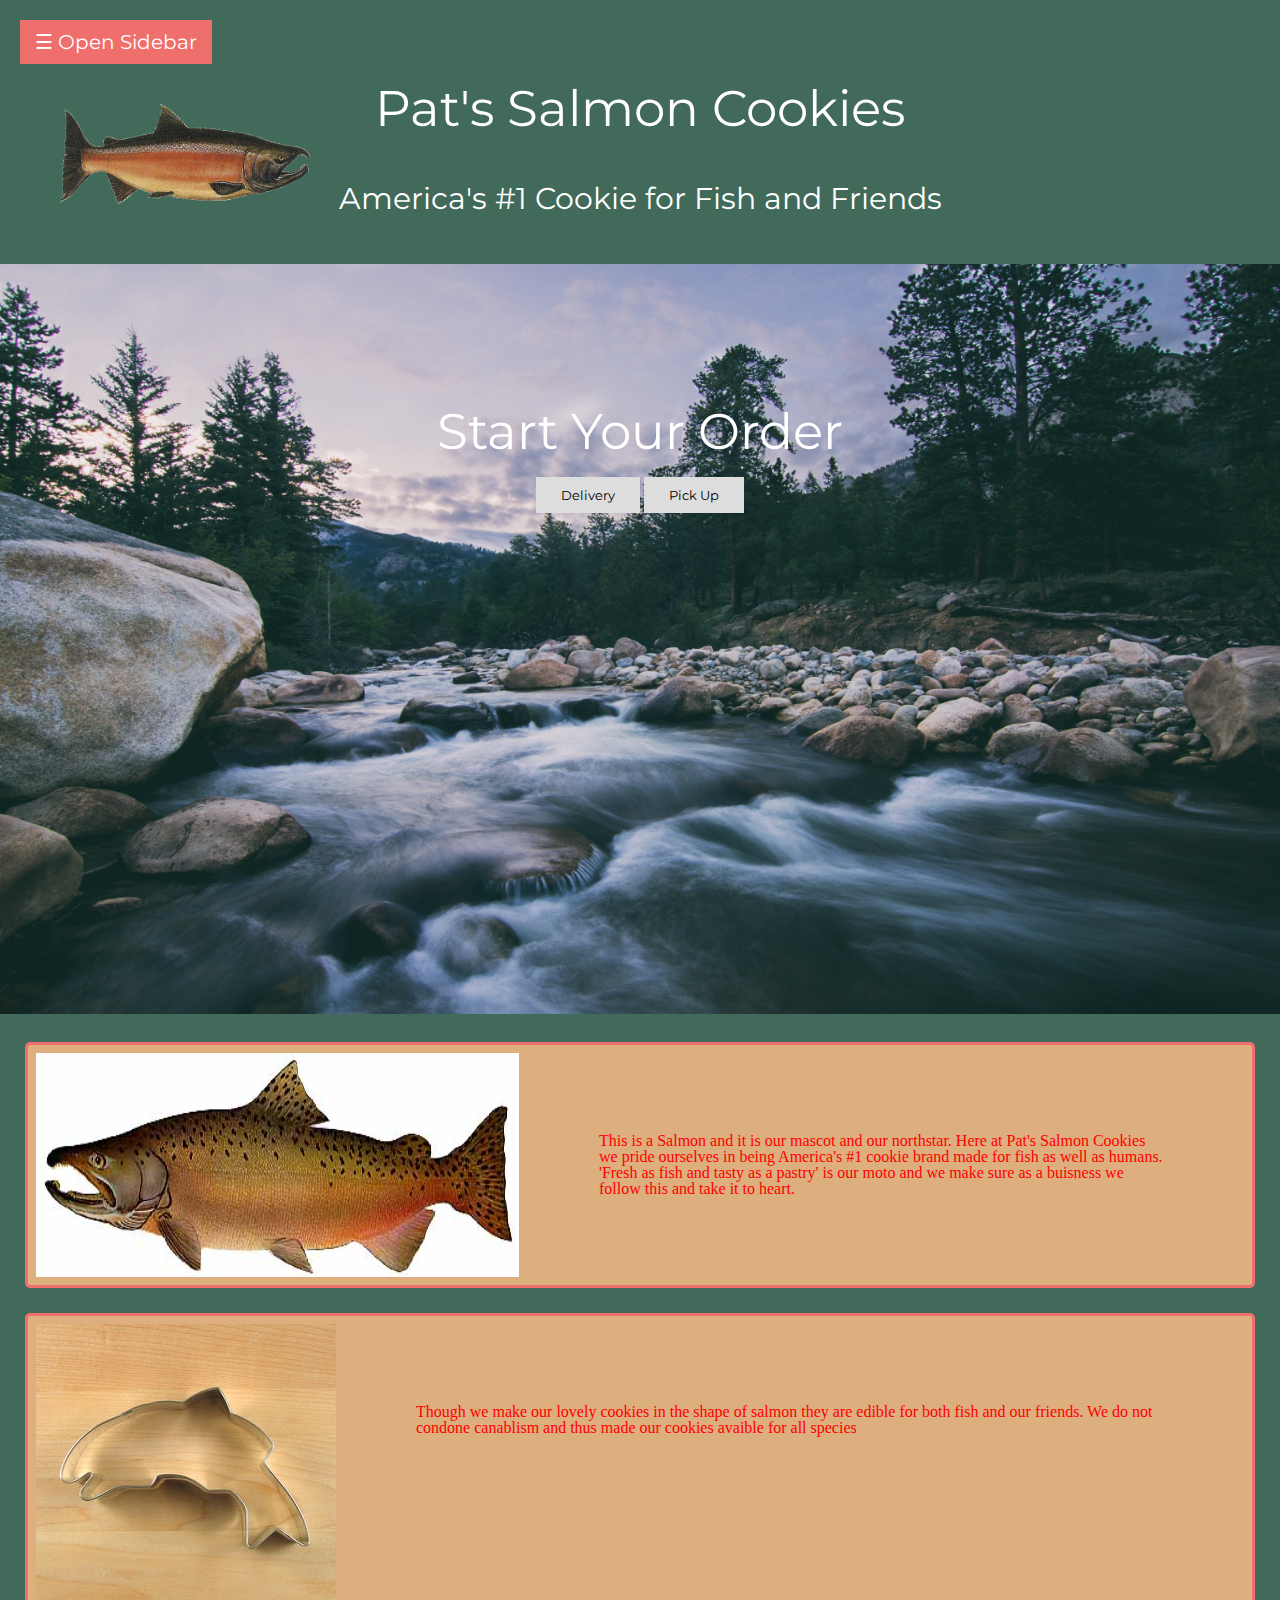
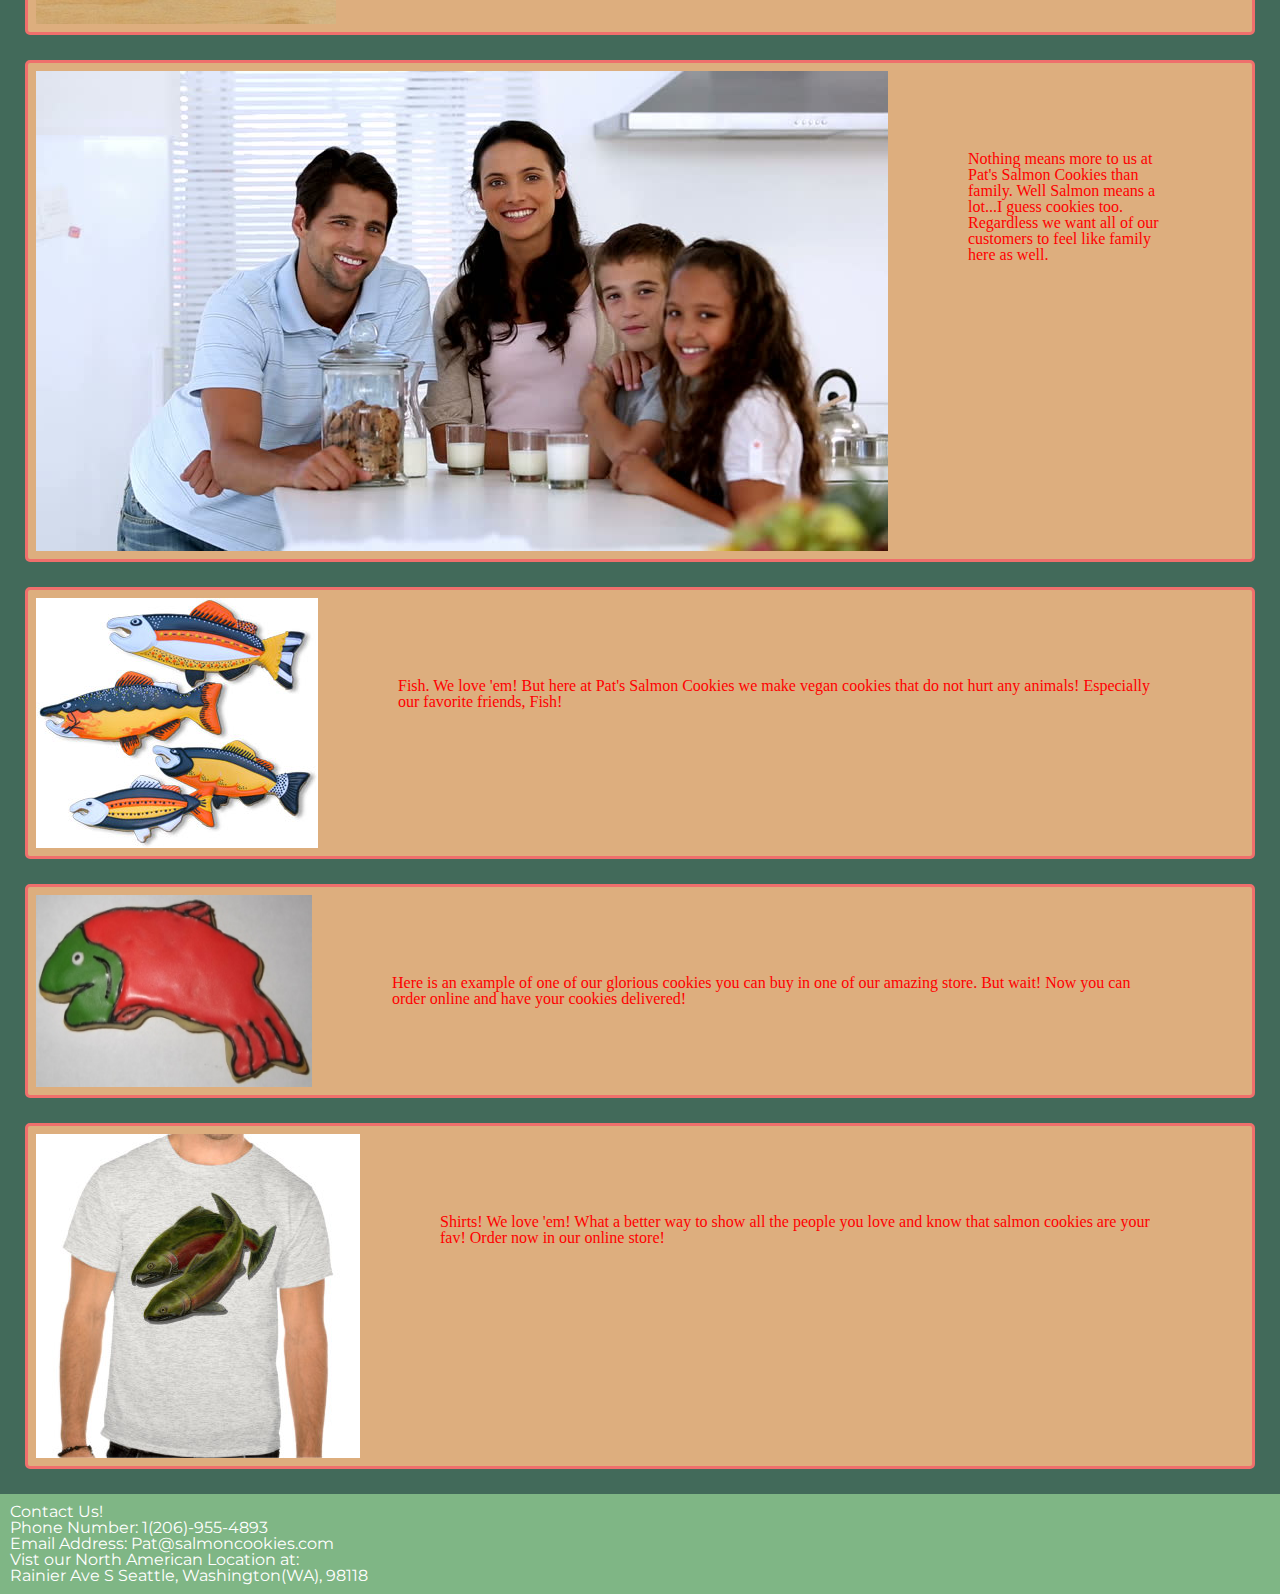
<file: html/index.html>
<!DOCTYPE html>
<html lang="en">


<head>
  <link rel="stylesheet" href="../css/style.css">
  <link rel="stylesheet" href="../css/reset.css">

  <link rel="preconnect" href="https://fonts.googleapis.com">
  <link rel="preconnect" href="https://fonts.gstatic.com" crossorigin>
  <link href="https://fonts.googleapis.com/css2?family=Montserrat:wght@500&display=swap" rel="stylesheet">


  <meta charset="UTF-8">
  <meta http-equiv="X-UA-Compatible" content="IE=edge">
  <meta name="viewport" content="width=device-width, initial-scale=1.0">
  <title>Salmon Cookies</title>
</head>


<body>
  <header>
    <div id="mySidebar" class="sidebar">
      <a href="javascript:void(0)" class="closebtn" onclick="closeNav()">&times;</a>
      <a href="#">About</a>
      <a href="#">Cookie Menu</a>
      <a href="#">Locations</a>
      <a href="#">Merch</a>
      <a href="#">Contact</a>
      <a href="../html/sales.html">Sales Info</a>
      <h3>Local Hours: 6am-8pm</h3>
      <h3>9668 Rainier Ave S
        Seattle, Washington(WA), 98118</h3>
      <h3>448-123, Ikanikeisaiganaibaai
        Tokyo, Japan
      </h3>
      <h3>Po Box 13283, Dubai, Emirates 13283
      </h3>
      <h3>38 R.De L'universite Paris, Ile-de-France 50649
      </h3>
      <h3>Av. Benavides 245, Of. 403 Lima, Peru
      </h3>
    </div>

    <div class="top">

      <div id="main">
        <button class="openbtn" onclick="openNav()">&#9776; Open Sidebar</button>


        <div></div>

        <img id=fishboy src="../img/salmon.png" alt="Salmon" />
        <h1>Pat's Salmon Cookies</h1>

        <h2>America's #1 Cookie for Fish and Friends</h2>


      </div>
    </div>

    <div class="hero-image">
      <img id=banner src="../img/banner.jpeg" alt="Banner Image">
    </div>
    <div class="hero-text">
      <h1 style="font-size:50px">Start Your Order</h1>
      <button class="order">Delivery</button>
      <button class="order">Pick Up</button>
    </div>
  </header>
  <main>


    <div class='flex-container'>
      <div><img class="bodyimg" src="../img/chinook.jpg" alt="Salmon 2" />
        <p>This is a Salmon and it is our mascot and our northstar. Here at Pat's Salmon Cookies we pride ourselves in
          being America's #1 cookie brand made for fish as well as humans. 'Fresh as fish and tasty as a pastry' is our
          moto and we make sure as a buisness we follow this and take it to heart.</p>
      </div>
      <div><img class="bodyimg" src="../img/cutter.jpeg" alt="Cookie Cutter" />
        <p>Though we make our lovely cookies in the shape of salmon they are edible for both fish and our friends. We do
          not condone canablism and thus made our cookies avaible for all species</p>
      </div>
      <div><img class="bodyimg" src="../img/family.jpg" alt="Family" />
        <p>Nothing means more to us at Pat's Salmon Cookies than family. Well Salmon means a lot...I guess cookies too.
          Regardless we want all of our customers to feel like family here as well. </p>
      </div>
      <div><img class="bodyimg" src="../img/fish.jpg" alt="Fish" />
        <p>Fish. We love 'em! But here at Pat's Salmon Cookies we make vegan cookies that do not hurt any animals!
          Especially our favorite friends, Fish!</p>
      </div>
      <div><img class="bodyimg" src="../img/frosted-cookie.jpg" alt="Frosted Cookie" />
        <p>Here is an example of one of our glorious cookies you can buy in one of our amazing store. But wait! Now you
          can order online and have your cookies delivered! </p>
      </div>
      <div><img class="bodyimg" src="../img/shirt.jpg" alt="Merch Shirt" />
        <p>Shirts! We love 'em! What a better way to show all the people you love and know that salmon cookies are your
          fav! Order now in our online store! </p>
      </div>
    </div>
  </main>

  <footer>
    <ul>
      <li>Contact Us!</li>
      <li>Phone Number: 1(206)-955-4893</li>
      <li>Email Address: Pat@salmoncookies.com</li>
      <li>Vist our North American Location at:</li>
      <li>Rainier Ave S
        Seattle, Washington(WA), 98118</li>
    </ul>
  </footer>
  <script>
    function openNav() {
      document.getElementById("mySidebar").style.width = "250px";
      document.getElementById("main").style.marginLeft = "250px";
    }
  
    function closeNav() {
      document.getElementById("mySidebar").style.width = "0";
      document.getElementById("main").style.marginLeft = "0";
    }
  </script>
</body>


</html>
</file>
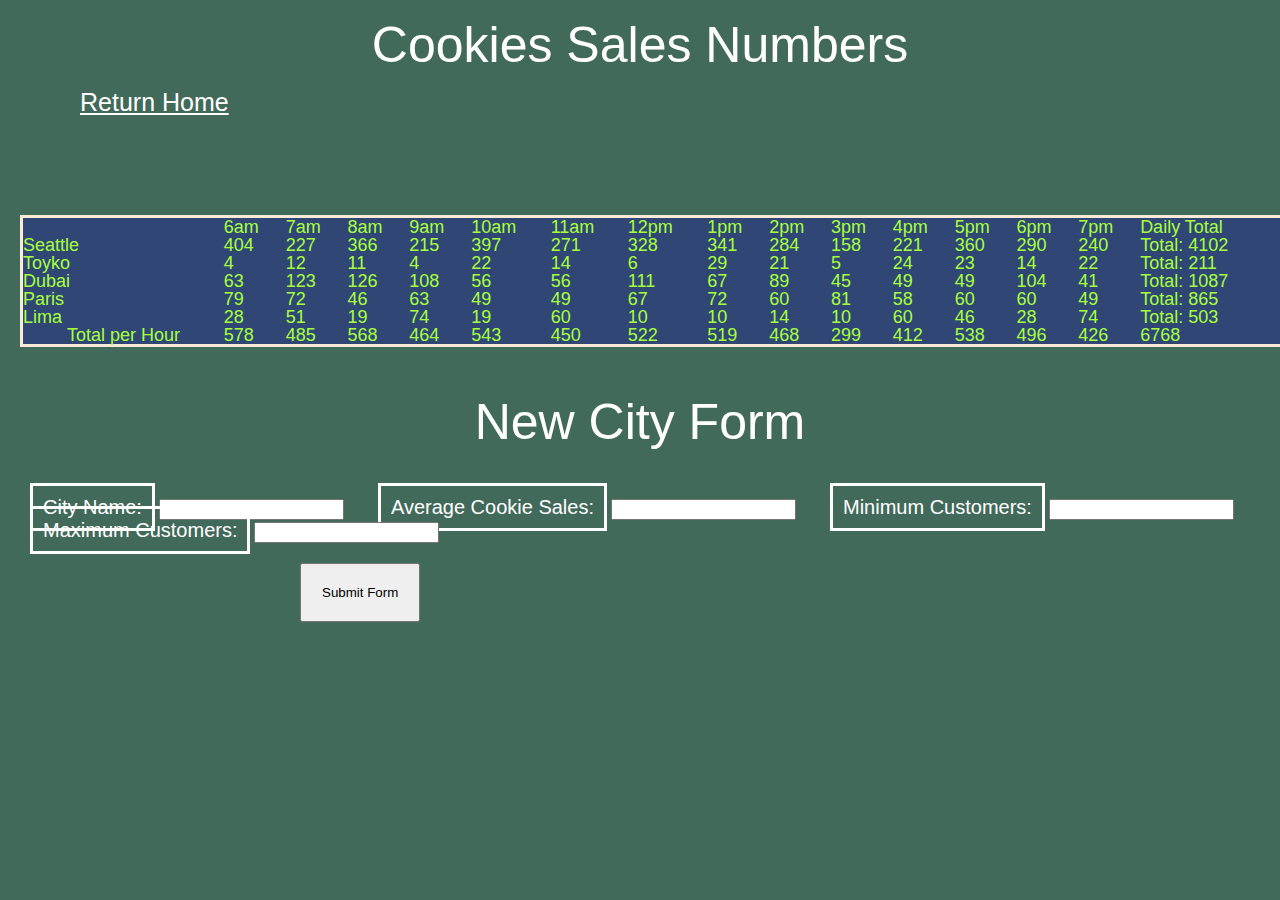
<file: html/sales.html>
<!DOCTYPE html>
<html lang="en">
  <head>
  <link rel="stylesheet" href="../css/stylesale.css">
  <link rel="stylesheet" href="../css/reset.css">
  <meta charset="UTF-8">
  <meta http-equiv="X-UA-Compatible" content="IE=edge">
  <meta name="viewport" content="width=device-width, initial-scale=1.0">
  <title>Sales Numbers</title>
</head>



<body>
  <header>
    <section id="display">
      <h1>Cookies Sales Numbers</h1>
      <a href="../html/index.html">Return Home</a>

    </section>
  </header>
  <table id="table"></table>

    <form id="myform">
      <fieldset>
        <legend>New City Form</legend>
        
        <label for="cityname">City Name:</label>
        <input type="text" name="cityname" id="cityname">
        
        <label for="averagecookie">Average Cookie Sales:</label>
        <input type="number" step="0.1" name="averagecookie" id="averagecookie">

        <label for="mincust">Minimum Customers:</label>
        <input type="number" name="mincust" id="mincust">
        
        <label for="maxcust">Maximum Customers:</label>
        <input type="number" name="maxcust" id="maxcust">
        
        
      </fieldset>
      
      <button type='submit'>Submit Form</button>
    </form>
  
    <script src="../js/app.js"></script>
</body>
</html>
</file>
<file: css/style.css>
@import url('https://fonts.googleapis.com/css2?family=Montserrat:wght@500&display=swap');







/* hero image */


.order {
  font-family: 'Montserrat', sans-serif;
}

/* header */

#banner {
  height: 750px;
  width: 100%;
}

.hero-text {
  text-align: center;
  position: absolute;
  top: 50%;
  left: 50%;
  transform: translate(-50%, -50%);
  color: rgb(234, 219, 219);
}

.hero-text button {
  border: none;
  outline: 0;
  display: inline-block;
  padding: 10px 25px;
  color: black;
  background-color: #ddd;
  text-align: center;
  cursor: pointer;
}

.hero-text button:hover {
  background-color: #555;
  color: white;
}



body {
background-color: #426A5A;
font-family: Georgia, 'Times New Roman', Times, serif
}

#fishboy {

height: 100px;
width: 250px;
position: absolute;
padding: 40px;
padding-bottom: 60px;

}



header h1 {
  font-family: 'Montserrat', sans-serif;
  color: white;
  font-size: 50px;
  text-align: center;
  padding: 20px;
}

header h2 {
  font-family: 'Montserrat', sans-serif;
  color: white;
  font-size: 30px;
  text-align: center;
  padding: 30px;
}



/* Side Bar */

.sidebar {
  height: 100%;
  width: 0; 
  position: fixed; 
  z-index: 1; 
  top: 0;
  left: 0;
  background-color: #7FB685; 
  font-family: 'Montserrat', sans-serif;
  overflow-x: hidden; 
  padding-top: 60px; 
  transition: 0.5s; 
}


.sidebar a {
  padding: 8px 8px 8px 32px;
  text-decoration: none;
  font-family: 'Montserrat', sans-serif;
  font-size: 25px;
  color: #ffffff;
  display: block;
  transition: 0.3s;
}



.sidebar > h3 {
  padding: 20px;
  font-family: 'Montserrat', sans-serif;
  color: #ffffff;
}


.sidebar a:hover {
  color: #f9f9f999;
}


.sidebar .closebtn {
  position: absolute;
  top: 0;
  right: 25px;
  font-size: 36px;
  margin-left: 50px;
}


.openbtn {
  font-size: 20px;
  cursor: pointer;
  background-color: #EF6F6C;
  color: white;
  padding: 10px 15px;
  border: none;
  font-family: 'Montserrat', sans-serif;
}

.openbtn:hover {
  background-color:  #ef6e6c92;
}

#main {
  transition: margin-left .5s; 
  padding: 20px;
}


@media screen and (max-height: 450px) {
  .sidebar {padding-top: 15px;}
  .sidebar a {font-size: 18px;}
}



.flex-container {

  display: flex;
  
  justify-content: center; 
  align-items: stretch; 
  /* flex-flow: column wrap; */ 
  
  flex-wrap: wrap; 
  align-content: flex-start;

  background-color: #426A5A;
  height: 100%;
  padding: 15px;
  gap: 5px;

}

.flex-container > div{
  display: flex;
  background: #DDAE7E;
  border: 3px solid #EF6F6C;
  border-radius: 5px;
  padding: 8px;
  margin: 10px;

  
}

.flex-container > div > img {
justify-content: right;
}

.flex-container > div > p {
  font-family: Georgia, 'Times New Roman', Times, serif;
  padding: 80px;
  color: red;
}






footer {
  background-color: #7FB685;;
  ;
  width: 100%;
  height: 100px;
  position: absolute;
  font-family: 'Montserrat', sans-serif;
  padding: 10px;
  color: #ffffff;
}

footer > ul {
  padding: 10px;
  font-family: 'Montserrat', sans-serif;
}
</file>
<file: css/stylesale.css>
#table {
  width: 100%;
  margin-top: 100px;
  margin-left: 20px;
  border-color: antiquewhite;
  color: rgb(167, 255, 60);
  border-style: solid;
  border-collapse: collapse;
  border-width: 3px;
  border-radius: 5px;
  font-size: large;
  font-family: Arial, Helvetica, sans-serif;
  background-color: rgba(24, 24, 156, 0.424);
}

td {
  border-style: solid;
  border-color: antiquewhite;
}

header a {
  font-family: 'Montserrat', sans-serif;
  color: white;
  font-size: 25px;
  text-align: center;
  padding: 20px;
  margin-left: 60px;
}

body {
  background-color: #426A5A;
}

button {
  padding: 20px;
  margin-left: 300px;
  margin-top: 20px;
  
}

header h1 {
  font-family: 'Montserrat', sans-serif;
  color: white;
  font-size: 50px;
  text-align: center;
  padding: 20px;
}

fieldset legend {
  font-family: 'Montserrat', sans-serif;
  color: white;
  font-size: 50px;
  text-align: center;
  padding: 50px;
}

fieldset label {
  font-family: 'Montserrat', sans-serif;
  color: rgb(255, 255, 255);
  font-size: 20px;
  text-align: center;
  padding: 10px;
  border: 3px;
  border-style: solid;
  margin-left: 30px;
}
</file>
